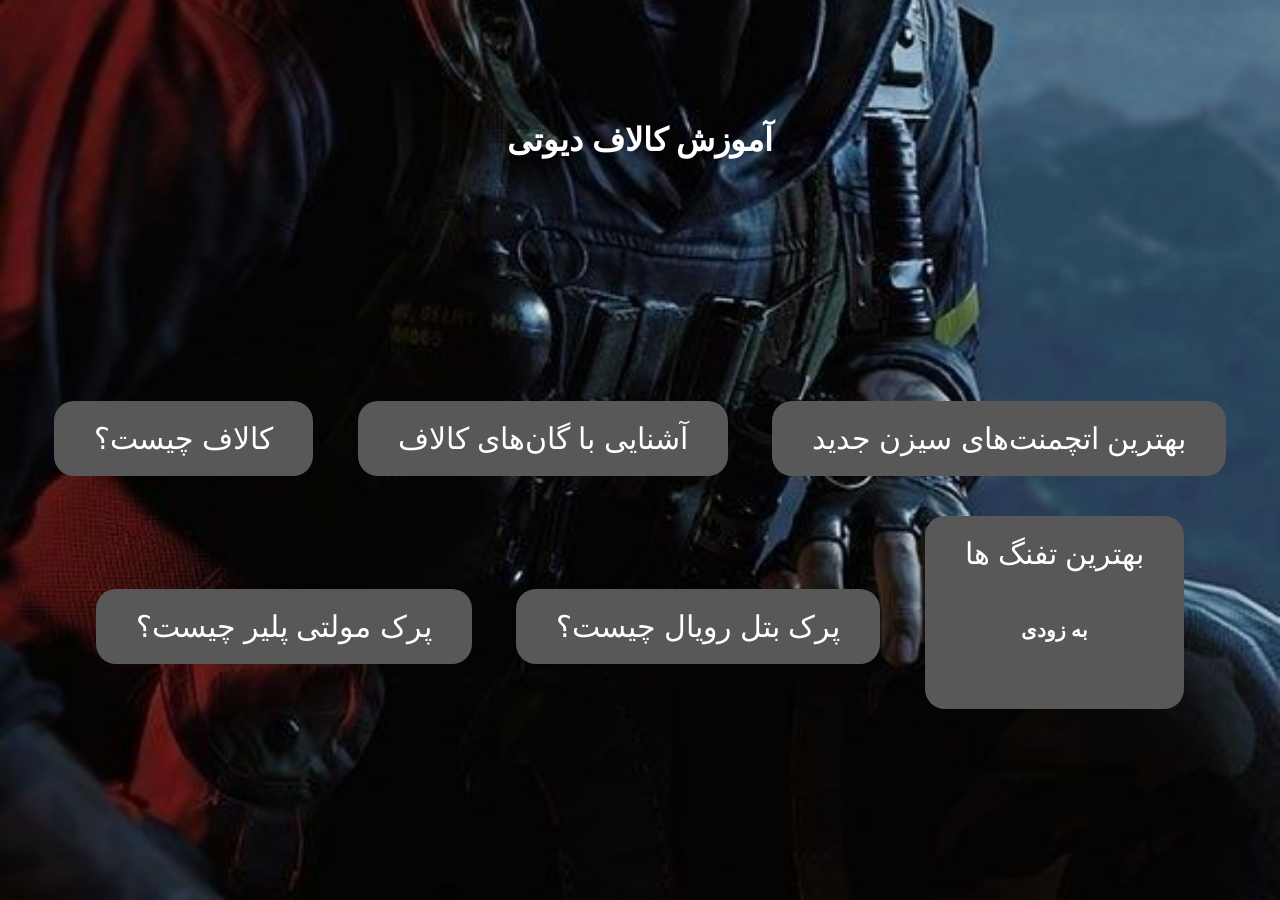
<file: index.html>
<!DOCTYPE html>
<html lang="fa">
<head>
    <meta charset="UTF-8">
    <meta name="viewport" content="width=device-width, initial-scale=1.0">
    <meta name="description" content="آموزش کالاف دیوتی - یادگیری بازی، گان‌ها و اتچمنت‌های جدید">
    <title>call of duty </title>
    <link rel="stylesheet" href="style.css"> <imag/-2147483648_-211305.jpg>
    <title>آموزش کالاف دیوتی</title>
    <style>
        body {
            font-family: Arial, sans-serif;
            color: rgb(253, 252, 252);
            margin: 0;
            padding: 0;
            text-align: center;
        }

        header {
            color: rgb(255, 255, 255);
            padding: 100px 0;
        }

        .container {
            margin-top: 100px;
        }

        .button {
            display: inline-block;
            background-color: #585858;
            color: white;
            font-size: 30px;
            padding: 20px 40px;
            margin: 20px;
            border: none;
            border-radius: 20px;
            cursor: pointer;
            text-decoration: none;
        }

        .button:hover {
            background-color: #313131;
        }

        .content {
            display: none;
            padding: 25px;
            margin: 100px auto;
            max-width: 850px;
            background-color: rgb(0, 0, 0);
            border-radius: 40px;
            box-shadow: 0 0 40px #ffffff;
            text-align: justify;
        }

        .content img {
            max-width: 100%;
            height: auto;
            margin-bottom: 25px;
        }
    </style>
    <script>
        function showContent(id) {
            document.querySelectorAll('.content').forEach(content => content.style.display = 'none');
            document.getElementById(id).style.display = 'block';
        }
    </script>
</head>
<body>
    <header>
        <h1>آموزش کالاف دیوتی</h1>
    </header>

    <div class="container">
        <button class="button" onclick="showContent('content1')">کالاف چیست؟</button>
        <button class="button" onclick="showContent('content2')">آشنایی با گان‌های کالاف</button>
        <button class="button" onclick="showContent('content3')">بهترین اتچمنت‌های سیزن جدید</button>
        <button class="button" onclick="showContent('content4')">پرک مولتی پلیر چیست؟</button>
        <button class="button" onclick="showContent('content5')">پرک بتل رویال چیست؟</button>
        <button class="button" onclick="showContent('content6')">بهترین تفنگ ها <h6>به زودی</h6> </button>
    </div>
    <div id="content1" class="content">
        <h2>کالاف چیست؟</h2>
        <p>کالاف دیوتی موبایل (Call of Duty Mobile) یکی از بازی‌های محبوب و معروف سبک **بتل رویال** و **شوتر اول شخص** است که توسط کمپانی **Activision** و با همکاری **Tencent Games** ساخته شده است. این بازی در سال ۲۰۱۹ برای موبایل منتشر شد و توانست در مدت کوتاهی طرفداران زیادی جذب کند. 

            ویژگی‌های مهم کالاف⁚
            1. **حالت‌های متنوع بازی**: شامل حالت‌های کلاسیک مولتی‌پلیر (مثل Team Deathmatch و Domination) و حالت بتل رویال.
            2. **نقشه‌های معروف**: نقشه‌هایی مانند Nuketown، Hijacked و Crash از نسخه‌های قبلی سری کالاف دیوتی.
            3. **شخصی‌سازی سلاح و کاراکتر**: بازیکنان می‌توانند تجهیزات، و سلاح‌های خود را ارتقا دهند و به سبک دلخواه تغییر دهند.
            4. **گرافیک و گیم‌پلی**: گرافیک بالای بازی همراه با گیم‌پلی سریع و هیجان‌انگیز.
            5. **بازی آنلاین تیمی**: امکان بازی با دوستان و تشکیل تیم‌های حرفه‌ای.
            
            .این بازی به دلیل به‌روزرسانی‌های مداوم، گرافیک بالا و گیم‌پلی روان، یکی از بهترین بازی‌های موبایلی محسوب می‌شود و برای علاقه‌مندان به بازی‌های شوتر و رقابتی انتخابی عالی است.</p>
    </div>

    <div id="content2" class="content">
        <h2>آشنایی با تفنگ های کالاف</h2>
        <img src="imag/imag.jpg" alt="تصویر گان">
        <p>در بازی کالاف دیوتی مویابل، هر دسته از اسلحه‌ها ویژگی‌ها و کاربردهای خاص خود را دارند که در شرایط مختلف و برای استراتژی‌های متفاوت قابل استفاده هستند. در ادامه توضیح مختصری از هر دسته ارائه می‌شود:

            1. دسته اول (تفنگ‌های تهاجمی)


            این دسته از اسلحه‌ها برای درگیری‌های میان‌برد و بلند‌برد مناسب هستند. معمولاً بالانس خوبی بین دقت، قدرت آتش و سرعت شلیک دارند. مناسب‌ترین انتخاب برای بازیکنانی که به دنبال انعطاف‌پذیری هستند.
            
            
            2. دسته دوم (تفنگ‌های تک‌تیرانداز)


            این اسلحه‌ها برای کشتن دشمنان از فواصل بسیار دور طراحی شده‌اند. دقت بسیار بالایی دارند و اغلب با یک شلیک می‌توانند دشمن را از پای درآورند. اما سرعت شلیک و تحرک آن‌ها پایین است.
            
            
            3.  (ئسته سوم - مسلسل‌های سبک)


            مناسب برای پوشش آتش در درگیری‌های طولانی‌مدت. ظرفیت بالای خشاب و قدرت آتش عالی از ویژگی‌های این دسته است، اما دقت پایین و سرعت جابجایی کند از نقاط ضعف آن محسوب می‌شود.
            
            
            4.  (دسته چهارم - مسلسل‌های کوچک)


            ایده‌آل برای درگیری‌های نزدیک و میان‌برد. سرعت شلیک بسیار بالا و قابلیت تحرک بیشتر دارند. اما قدرت تخریب آن‌ها در فواصل دور کاهش می‌یابد.
            
            
            5. ئسته پنجم (شات‌گان‌ها)


            این اسلحه‌ها برای درگیری‌های نزدیک طراحی شده‌اند. با یک شلیک نزدیک می‌توانند دشمن را از پای درآورند. اما در فواصل متوسط و بلند بی‌اثر هستند و نیاز به دقت بالایی دارند.
            
            
            6. دسته ششم (تفنگ‌های تک‌تیر نیمه‌اتوماتیک)


            این اسلحه‌ها بین تک‌تیرانداز و تفنگ‌های تهاجمی قرار دارند. برای فواصل میان‌برد و بلند‌برد مناسب‌اند و معمولاً سرعت شلیک بهتری نسبت به اسنایپر دارند، اما نیاز به دقت بیشتری برای کشتن سریع دشمن دارند.
            
            
            
            هر دسته از این سلاح‌ها برای سبک بازی خاصی مناسب است و بازیکنان می‌توانند بر اساس نقشه و استراتژی تیمی، بهترین گزینه را انتخاب کنند.
            <div class=""></div>
        </p>
    </div>

    <div id="content3" class="content">
        <h2>نام گان DL Q9</h2>
<img src="imag/IMG_۲۰۲۵۰۱۰۲_۲۲۴۰۱۱.jpg" alt="تصاویر اتچمنت">
<h2>BY15</h2> 
<img src="imag/IMG_20250111_112510_286.jpg" alt="تصاویر اتچمنت">
<h2>RUS</h2>
<img src="imag/IMG_20250111_112510_201.jpg" alt="تصاویر اتچمنت">
<h2>HS</h2>
<img src="imag/IMG_20250111_085033_552.jpg" alt="تصاویر اتچمنت">
<H2>TYPE</H2>
<img src="imag/IMG_20250111_085915_013.jpg" alt="تصاویر اتچمنت">
<H2>M13</H2>
<img src="imag/IMG_20250110_224855_610.jpg" alt="تصاویر اتچمنت">
<H2>EM2</H2>
<img src="imag/IMG_20250110_192115_827.jpg" alt="تصاویر اتچمنت">
<H2>LOCUS</H2>
<img src="imag/IMG_20250110_192110_974.jpg" alt="تصاویر اتچمنت">
<H2>MAC10</H2>
<img src="imag/IMG_20250110_192057_882.jpg" alt="تصاویر اتچمنت">
<H2>GRAU</H2>
<img src="imag/IMG_20250110_192132_010.jpg" alt="تصاویر اتچمنت">
<H2>ARGUS</H2>
<img src="imag/IMG_20250109_222426_813.jpg" alt="تصاویر اتچمنت">
    </div>

    <div id="content4" class="content">
<H2>پرک مولتی  چیست ؟</H2>
<img src="imag/codm-top-perk-combination-4.jpg" alt="تصاویر اتچمنت">
<P>در بازی کالاف دیوتی موبایل، پرک‌ها توانایی‌ها و قابلیت‌های ویژه‌ای هستند که بازیکنان می‌توانند برای بهبود سبک بازی خود از آن‌ها استفاده کنند. پرک‌ها به سه دسته تقسیم می‌شوند: قرمز، سبز و آبی. در ادامه توضیحات هر دسته آورده شده است:


    ---
    
    دسته اول (پرک‌های قرمز):
    
    این پرک‌ها بیشتر بر حمله و افزایش توانایی‌های تهاجمی تمرکز دارند.
    
    1. سبک‌وزن:
    سرعت حرکت را افزایش می‌دهد و آسیب سقوط از ارتفاع را کمتر می‌کند.
    
    
    2. جلیقه ضدانفجار:
    آسیب ناشی از انفجار نارنجک و مواد منفجره را کاهش می‌دهد.
    
    
    3. بازیابی سریع:
    سرعت بازسازی جان را پس از آسیب‌دیدن بیشتر می‌کند.
    
    
    4. حمل دو سلاح اصلی:
    به شما اجازه می‌دهد به جای سلاح فرعی، دو سلاح اصلی حمل کنید.
    
    
    
    
    ---
    
    دسته دوم (پرک‌های سبز):
    
    پرک‌های سبز بیشتر برای شناسایی دشمنان و بهبود تاکتیک‌های بازی استفاده می‌شوند.
    
    1. روح:
    شما را از دید هواپیماهای شناسایی دشمن مخفی نگه می‌دارد.
    
    
    2. چابکی:
    سرعت بالا رفتن از موانع و هدف‌گیری هنگام دویدن را افزایش می‌دهد.
    
    
    3. سرعت‌عمل:
    سرعت تغییر خشاب را افزایش می‌دهد.
    
    
    4. ردیاب:
    ردپای دشمنان را برای شناسایی بهتر نشان می‌دهد.
    
    
    
    
    ---
    
    دسته سوم (پرک‌های آبی):
    
    این پرک‌ها بیشتر بر حمایت و زنده ماندن تمرکز دارند.
    
    1. بی‌صدا:
    صدای قدم‌های شما را کاهش می‌دهد تا دشمنان متوجه نشوند.
    
    
    2. مهندس:
    تجهیزات دشمن مانند مین‌ها و تله‌ها را روی نقشه نشان می‌دهد.
    
    
    3. دست سنگین:
    تأثیر تجهیزات جنگی شما مانند نارنجک‌ها و مین‌ها را افزایش می‌دهد.
    
    
    4. هشیاری:
    به شما هشدار می‌دهد وقتی دشمن نزدیک است یا شما را هدف قرار داده است.
    
    
    
    
    ---
    
    نکته: استفاده از پرک‌ها باید بر اساس سبک بازی شما و نقشه انتخاب شود تا بهترین عملکرد را داشته باشید.</P>
</div>

    <div id="content5" class="content">
        <img src="imag/hex.jpg" alt="تصاویر پرک">
     <p>در بتل رویال کالاف دیوتی موبایل، پرک‌هایی که روی تفنگ‌ها نصب می‌شوند، با رنگ‌های مختلف دسته‌بندی شده‌اند. این رنگ‌ها نشان‌دهنده سطح نادر بودن (کمیاب بودن) پرک‌ها هستند. هرچه رنگ پرک بهتر باشد، توانایی آن قوی‌تر است. در ادامه رنگ‌ها و معنی هرکدام توضیح داده شده است:

        رنگ‌بندی پرک‌های تفنگ در بتل رویال
        ۱. سفید (معمولی)
        پرک‌های پایه و ابتدایی هستند.
        توانایی خاص یا قدرتمندی ارائه نمی‌دهند.
        معمولاً در ابتدای بازی و در مناطق ضعیف‌تر پیدا می‌شوند.
        ۲. سبز (غیرمعمول)
        پرک‌هایی با قدرت کمی بیشتر از سطح سفید.
        ویژگی‌های بهبود یافته محدودی به تفنگ اضافه می‌کنند.
        ۳. آبی (نادر)
        پرک‌هایی با قدرت متوسط.
        ویژگی‌هایی مانند کاهش لگد یا افزایش برد مؤثر تفنگ را بهبود می‌بخشند.
        ۴. بنفش (حماسی)
        پرک‌هایی بسیار قوی و تأثیرگذار.
        این پرک‌ها می‌توانند تغییرات چشم‌گیری مانند افزایش دقت، کاهش لگد شدید یا افزایش آسیب ایجاد کنند.
        ۵. طلایی (افسانه‌ای)
        بهترین و کمیاب‌ترین پرک‌ها.
        این پرک‌ها تفنگ را به سطحی کاملاً متفاوت می‌برند و قابلیت‌هایی مانند شناسایی دشمنان یا افزایش چشمگیر آسیب را به آن اضافه می‌کنند.
        نحوه یافتن پرک‌ها
        پرک‌های سفید و سبز: در جعبه‌های معمولی و مناطق ابتدایی نقشه پیدا می‌شوند.
        پرک‌های آبی و بنفش: در جعبه‌های پیشرفته‌تر یا مناطقی با ریسک بالا یافت می‌شوند.
        پرک‌های طلایی: معمولاً در جعبه‌های خاص یا تجهیزات کلاس لجندری پیدا می‌شوند.
        نکته: ترکیب درست پرک‌ها با تفنگ مناسب و سبک بازی شما می‌تواند شانس برنده شدن شما را در میدان نبرد به شدت افزایش دهد. </p>   

        <div id="content6" class="content">
            <H2>بتل رویال</H2>
            <b>
                AK-47...AK-117... HS (شاتگان )... M13...  Kilo 141... DR-H...CR-56 AMAX... M4 LMG...ZRG 20mm (برای اسنایپ)...Fennec (برای نبرد نزدیک)... PP19 Bizon...Holger 26

                <H2>بخش مولتی</H2>
                Peacekeeper MK2... AS ....CBR4... HVK... QQ9 ...  SKS (برای نبردهای دور)...Locus (برای اسنایپ)... RUS-79U
            
            بهترین تفنگ ها بدون ترتیب قوی  </b>

    </body>
</html>
</file>
<file: style.css>
body {
    margin: 0;
    padding: 0;
    background-image: url('imag/-2147483648_-211305.jpg');
    background-size: cover;
    background-repeat: no-repeat;
    background-position: center;
}
</file>
